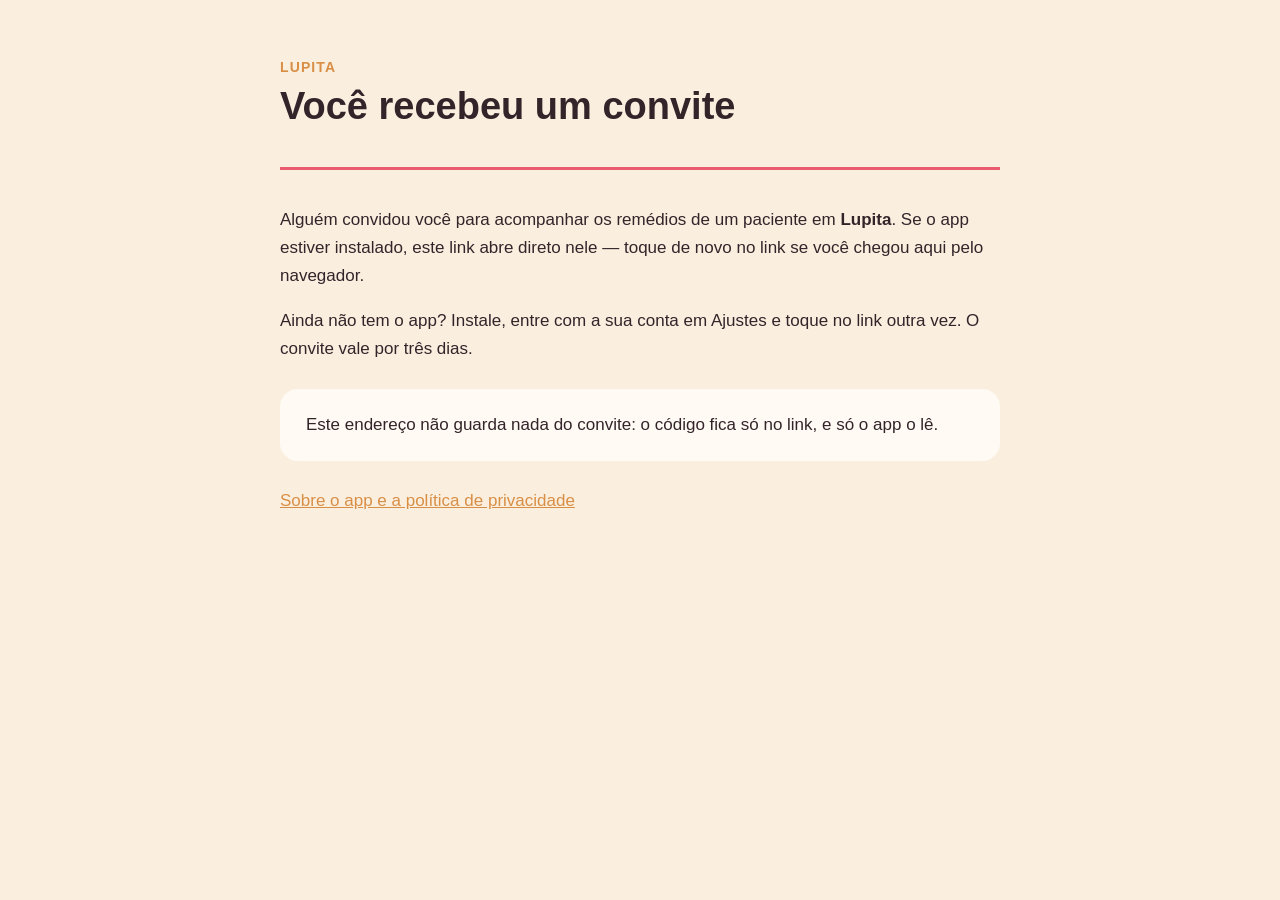
<file: lupita/convite/index.html>
<!DOCTYPE html>
<html lang="pt-BR">
<head>
<meta charset="utf-8">
<meta name="viewport" content="width=device-width, initial-scale=1">
<title>Convite — Lupita</title>
<link rel="icon" href="../img/icone-48.png">
<link rel="apple-touch-icon" href="../img/icone-180.png">
<link rel="stylesheet" href="../estilo.css">
</head>
<body>
<main>

<header>
  <p class="app">Lupita</p>
  <h1>Você recebeu um convite</h1>
</header>

<p>
  Alguém convidou você para acompanhar os remédios de um paciente em
  <strong>Lupita</strong>. Se o app estiver instalado, este link
  abre direto nele — toque de novo no link se você chegou aqui pelo
  navegador.
</p>

<p>
  Ainda não tem o app? Instale, entre com a sua conta em Ajustes e toque no
  link outra vez. O convite vale por três dias.
</p>

<p class="cartao">
  Este endereço não guarda nada do convite: o código fica só no link, e só o
  app o lê.
</p>

<p><a href="https://doseslupita.online/">Sobre o app e a política de privacidade</a></p>

</main>
</body>
</html>
</file>
<file: lupita/estilo.css>
/* A mesma paleta do app (lib/core/theme.dart), para a página não parecer
   de outra empresa. */
:root {
  --creme: #FAEFDF;
  --creme-claro: #FFFBF4;
  --marrom: #33242A;
  --ambar: #F6B47B;
  --ambar-fundo: #D98E45;
  --coral: #EB5C6F;
}

* { box-sizing: border-box; }

body {
  margin: 0;
  padding: 0 20px 80px;
  background: var(--creme);
  color: var(--marrom);
  font: 17px/1.65 -apple-system, BlinkMacSystemFont, "Segoe UI", Roboto,
        "Helvetica Neue", Arial, sans-serif;
}

main { max-width: 720px; margin: 0 auto; }

header {
  padding: 56px 0 28px;
  border-bottom: 3px solid var(--coral);
  margin-bottom: 36px;
}

header p.app { margin: 0 0 6px; font-weight: 700; color: var(--ambar-fundo); letter-spacing: .08em; text-transform: uppercase; font-size: 14px; }

h1 { margin: 0 0 10px; font-size: 38px; line-height: 1.15; }
h2 { margin: 42px 0 12px; font-size: 24px; }
h3 { margin: 28px 0 8px; font-size: 19px; }

p.data { margin: 0; color: #7a6a63; font-size: 15px; }

ul { padding-left: 22px; }
li { margin: 7px 0; }

.cartao {
  background: var(--creme-claro);
  border-radius: 18px;
  padding: 22px 26px;
  margin: 26px 0;
}

.passos { counter-reset: passo; list-style: none; padding-left: 0; }
.passos li {
  counter-increment: passo;
  position: relative;
  padding-left: 46px;
  margin: 16px 0;
}
.passos li::before {
  content: counter(passo);
  position: absolute;
  left: 0; top: 0;
  width: 30px; height: 30px;
  border-radius: 50%;
  background: var(--ambar);
  color: var(--marrom);
  font-weight: 700;
  display: grid;
  place-items: center;
}

a { color: var(--ambar-fundo); }

footer {
  margin-top: 56px;
  padding-top: 22px;
  border-top: 1px solid #e2d5c3;
  font-size: 15px;
  color: #7a6a63;
}
</file>
